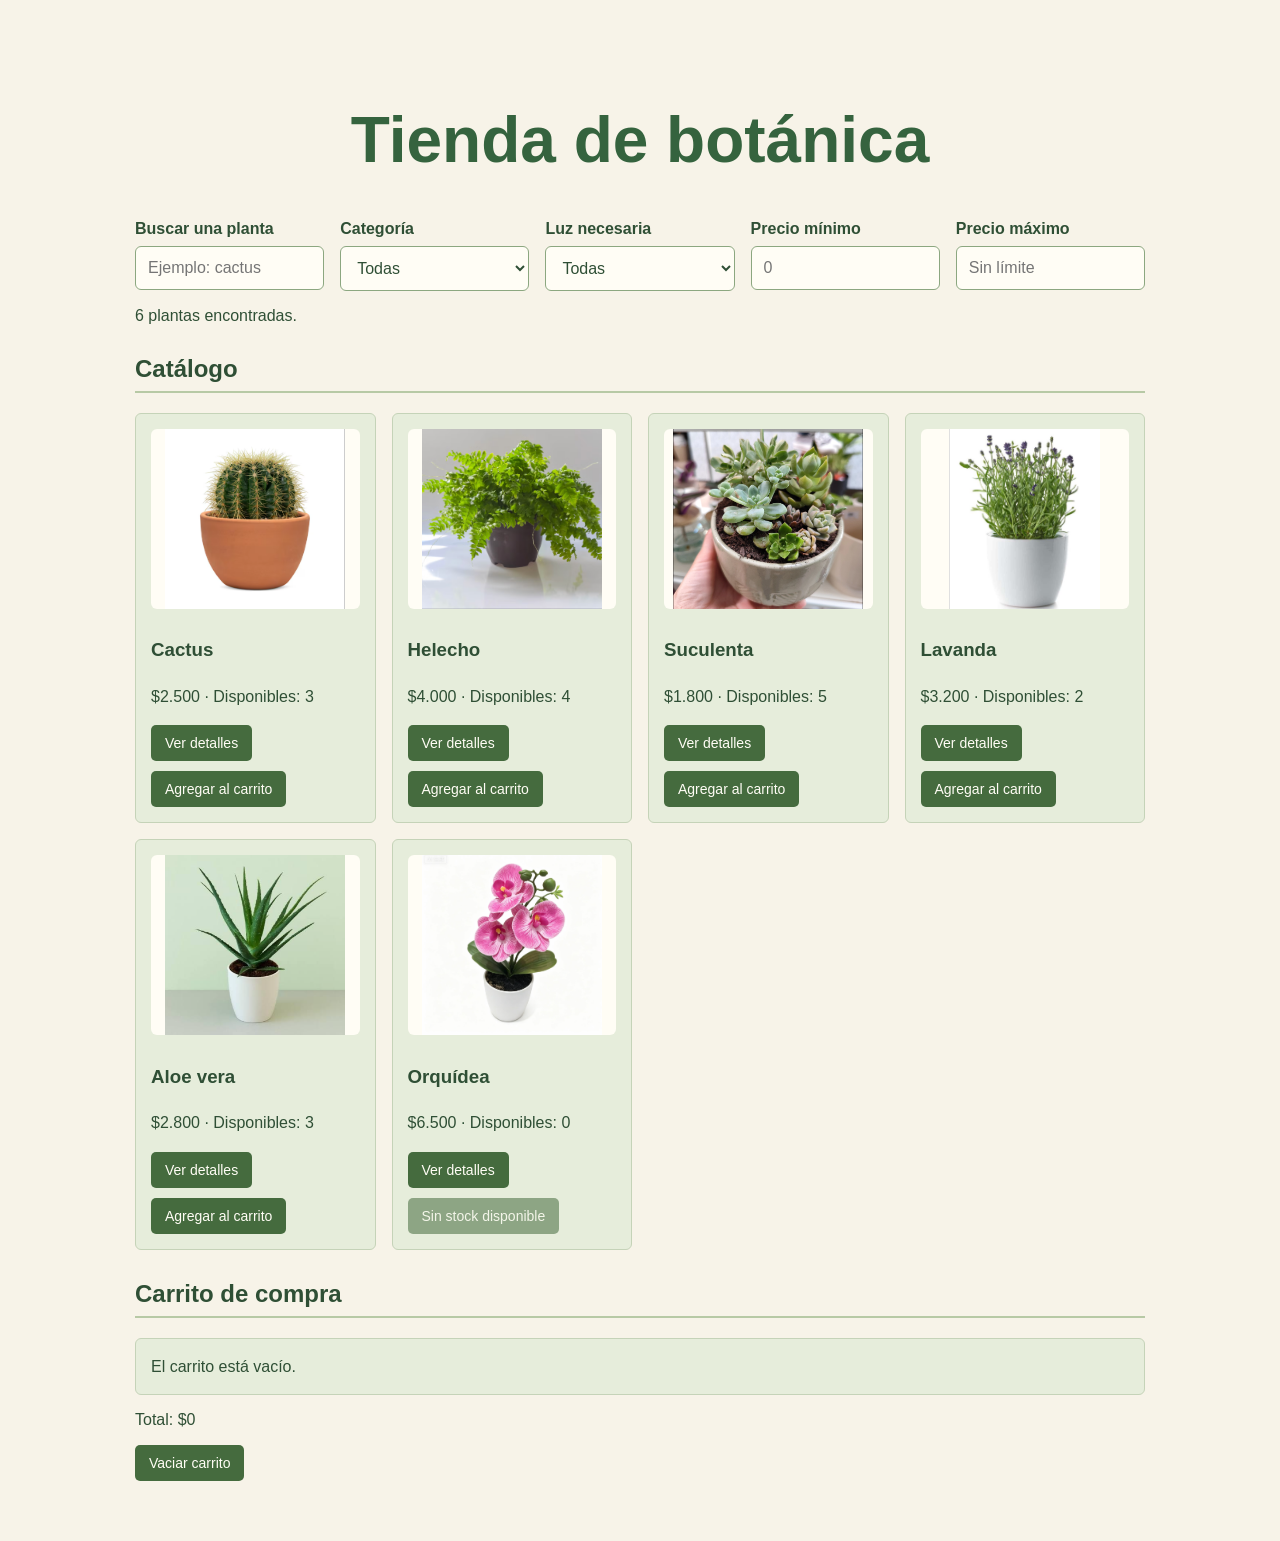
<file: Punto1/index.html>
<!DOCTYPE html>
<html lang="es">
<head>
<meta charset="UTF-8">
<meta name="viewport" content="width=device-width, initial-scale=1">
<title>Tienda de botánica</title>
<link rel="stylesheet" href="estilos.css">
<script defer src="index.js"></script>
</head>
<body>
<h1>Tienda de botánica</h1>
<section class="filtros" aria-label="Filtros">
<label>Buscar una planta<input id="buscador" type="search" placeholder="Ejemplo: cactus"></label>
<label>Categoría<select id="categoria"><option value="">Todas</option></select></label>
<label>Luz necesaria<select id="atributo"><option value="">Todas</option></select></label>
<label>Precio mínimo<input id="minimo" type="number" min="0" step="any" placeholder="0"></label>
<label>Precio máximo<input id="maximo" type="number" min="0" step="any" placeholder="Sin límite"></label>
</section>
<p id="estado" role="status"></p>
<h2>Catálogo</h2><ul id="catalogo"></ul>
<h2>Carrito de compra</h2><ul id="carrito"></ul>
<p>Total: $<span id="total">0</span></p>
<button id="vaciar" type="button">Vaciar carrito</button>
<dialog id="detalle" aria-labelledby="detalle-nombre">
<h2 id="detalle-nombre"></h2><img id="detalle-imagen" alt="">
<p id="detalle-descripcion"></p><p id="detalle-datos"></p>
<form method="dialog"><button>Cerrar</button></form>
</dialog>
</body>
</html>
</file>
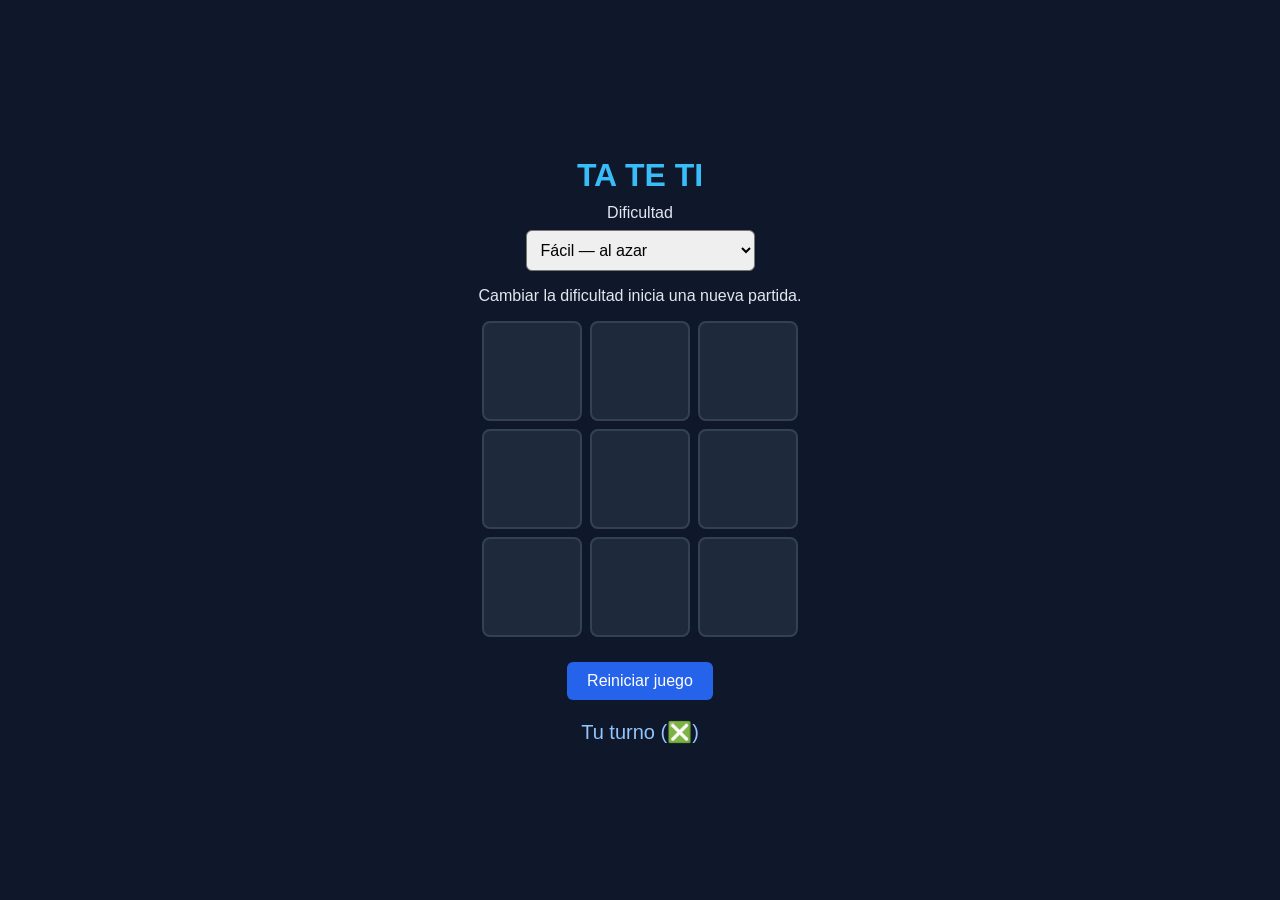
<file: Punto2/index.html>
<!DOCTYPE html>
<html lang="es">
<head>
    <meta charset="UTF-8">
    <meta name="viewport" content="width=device-width, initial-scale=1.0">
    <title>TA TE TI</title>
    <script defer src="index.js"></script>
    <link rel="stylesheet" href="tateti.css">
</head>
<body>
    <h1>TA TE TI</h1>
    <label for="dificultad">Dificultad</label>
    <select id="dificultad">
        <option value="facil">Fácil — al azar</option>
        <option value="medio">Medio — gana o bloquea</option>
        <option value="dificil">Difícil — estrategia óptima</option>
    </select>
    <p>Cambiar la dificultad inicia una nueva partida.</p>
<div id="tablero">
    <button class="celda" data-indice="0"></button>
    <button class="celda" data-indice="1"></button>
    <button class="celda" data-indice="2"></button>
    <button class="celda" data-indice="3"></button>
    <button class="celda" data-indice="4"></button>
    <button class="celda" data-indice="5"></button>
    <button class="celda" data-indice="6"></button>
    <button class="celda" data-indice="7"></button>
    <button class="celda" data-indice="8"></button>
  </div>
    
    <button id="reiniciar">Reiniciar juego</button>
    <p id="mensaje" role="status">Tu turno (❎)</p>
</body>
</html>
</file>
<file: Punto1/estilos.css>
* { box-sizing: border-box; }
body { background: #f7f3e8; color: #2f4f35; max-width: 1050px; margin: 40px auto; padding: 20px; font-family: Arial, sans-serif; }
h1 { text-align: center; color: #35633e; font-size: clamp(32px, 6vw, 64px); }
h2 { margin-top: 30px; border-bottom: 2px solid #b7c9a5; padding-bottom: 8px; }
.filtros { display: grid; grid-template-columns: repeat(auto-fit, minmax(160px, 1fr)); gap: 16px; }
label { display: block; font-weight: bold; }
input, select { width: 100%; margin-top: 8px; padding: 12px; border: 1px solid #8ca780; border-radius: 6px; background: #fffdf5; color: #2f4f35; font-size: 16px; }
ul { list-style: none; padding: 0; }
#catalogo { display: grid; grid-template-columns: repeat(auto-fit, minmax(min(230px, 100%), 1fr)); gap: 16px; }
li { background: #e6eddb; border: 1px solid #c5d3b8; border-radius: 6px; padding: 15px; line-height: 1.6; }
#carrito li { margin-bottom: 10px; }
img { width: 100%; height: 180px; object-fit: contain; border-radius: 6px; background: #fffdf5; }
button { background: #456b3e; color: #fffdf5; border: none; border-radius: 5px; padding: 10px 14px; font-size: 14px; cursor: pointer; }
li button { display: block; margin-top: 10px; }
button:hover { background: #304d2b; }
button:disabled { opacity: .55; cursor: not-allowed; }
:focus-visible { outline: 3px solid #658653; outline-offset: 3px; }
dialog { width: min(480px, 90vw); border: 1px solid #456b3e; border-radius: 12px; background: #f7f3e8; color: #2f4f35; }
dialog::backdrop { background: #10251599; }
</file>
<file: Punto2/tateti.css>
* {
  box-sizing: border-box;
}

select { padding: 10px; margin-top: 8px; border-radius: 6px; font-size: 16px; max-width: 100%; }
body { padding: 16px; }
body > p { text-align: center; }
:focus-visible { outline: 3px solid #38bdf8; outline-offset: 3px; }
.celda:disabled { cursor: default; }

body {
  margin: 0;
  min-height: 100vh;
  display: flex;
  flex-direction: column;
  align-items: center;
  justify-content: center;
  font-family: Arial, sans-serif;
  background-color: #0f172a; /* azul muy oscuro */
  color: #e2e8f0;
}

h1 {
  color: #38bdf8; /* celeste */
  margin-bottom: 10px;
}

#mensaje {
  font-size: 20px;
  margin-bottom: 20px;
  color: #93c5fd; /* azul clarito */
}

#tablero {
  display: grid;
  grid-template-columns: repeat(3, 100px);
  grid-template-rows: repeat(3, 100px);
  gap: 8px;
}

.celda {
  background-color: #1e293b; /* azul grisáceo */
  border: 2px solid #334155;
  border-radius: 8px;
  font-size: 48px;
  font-weight: bold;
  color: #f8fafc;
  display: flex;
  align-items: center;
  justify-content: center;
  cursor: pointer;
  transition: background-color 0.2s;
}

.celda:hover {
  background-color: #334155;
}

#reiniciar {
  margin-top: 25px;
  padding: 10px 20px;
  font-size: 16px;
  background-color: #2563eb; /* azul fuerte */
  color: white;
  border: none;
  border-radius: 6px;
  cursor: pointer;
}

#reiniciar:hover {
  background-color: #1d4ed8;
}

/* Ajuste final para que prevalezca sobre las medidas del tablero. */
@media (max-width: 370px) {
  #tablero { grid-template-columns: repeat(3, 82px); grid-template-rows: repeat(3, 82px); }
}
</file>
